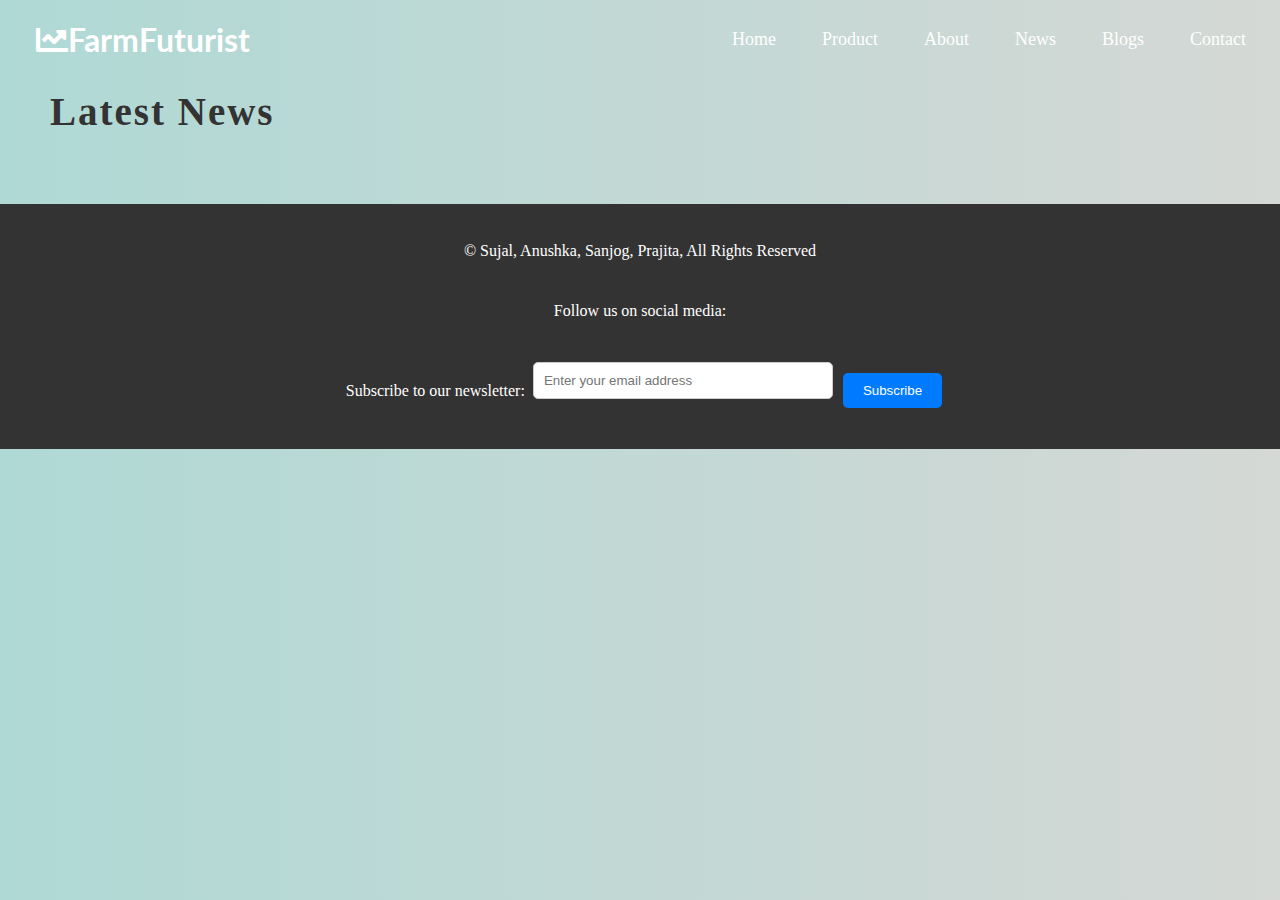
<file: news.html>
<!DOCTYPE html>
<html>
<head>
	<meta charset="utf-8">

    <meta name="viewport" content="width=device-width, initial-scale=1.0">
    <link rel="stylesheet" href="https://cdnjs.cloudflare.com/ajax/libs/font-awesome/5.15.3/css/all.min.css"/>
    <link rel="preconnect" href="https://fonts.gstatic.com">

    <link href="https://fonts.googleapis.com/css?family=Roboto:300,400,500,700|Lato:400,700|Raleway:300,400,500,700&display=swap" rel="stylesheet">
    <link rel="stylesheet" href="index.css">
	<title>Blog Page</title>
	<style>

		.container {
			max-width: 100%;
			margin: 0 auto;
			padding: 20px;
            display: grid;
            grid-template-columns: auto auto;
            column-gap: 1rem;
		}
		.article {
			margin-bottom: 20px;
			padding: 10px;
            background-color: rgba(255, 255, 255, 0.594);
			box-shadow: 0px 1px 3px rgba(0,0,0,0.2);
			border-radius: 5px;
			overflow: hidden;
		}
		.article img {
			display: block;
			margin: 0 auto;
			max-width: 100%;
			height: auto;
			object-fit: cover;
			object-position: center;
		}
		.article h2 {
			font-size: 28px;
			margin: 10px 0;
		}
		.article p {
			font-size: 16px;
			margin: 10px 0;
		}
		.article a {
			display: inline-block;
			font-size: 14px;
			padding: 5px 10px;
			background-color: #007bff;
			color: #fff;
			border-radius: 3px;
			text-decoration: none;
			transition: background-color 0.2s;
		}
		.article a:hover {
			background-color: #0062cc;
		}
	</style>
</head>
<body>
    <header>


        <nav
            class="navbar">

           

            <div class="logo">
                <h1>
                    <i class="fas fa-chart-line"></i>FarmFuturist</h1>
            </div>

          

            <ul
                class="nav-links">

               

                <input type="checkbox" id="checkbox_toggle"/>

                <label for="checkbox_toggle" class="hamburger">&#9776;</label>

               

                <div class="menu">

                    <li>
                        <a href="index.html">Home</a>
                    </li>
                    <li>
                        <a href="#product">Product</a>
                    </li>
                    <li>
                        <a href="#about">About</a>
                    </li>

                  

                    <li>
                        <a href="/news.html">News</a>
                    </li>

                    <li>
                        <a href="#blogs">Blogs</a>
                    </li>

                    <li>
                        <a href="#contact">Contact</a>
                    </li>

                </div>

            </ul>

        </nav>
    </header>
    <main>
        <h2 class="heading2">Latest News </h2>
        <div class="container"></div>
        <script>
            const container = document.querySelector('.container');
            const url = 'https://newsapi.org/v2/everything?q=tesla&from=2023-04-02&sortBy=publishedAt&apiKey=606ee1c3a7f341c4988abec6f4eb5dff';
            fetch(url)
                .then(res => res.json())
                .then(data => {
                    const articles = data.articles;
                    articles.forEach(article => {
                        const div = document.createElement('div');
                        div.classList.add('article');
                        div.innerHTML = `
                            <img src="${article.urlToImage}" alt="${article.title}">
                            <h2>${article.title}</h2>
                            <p>${article.description}</p>
                            <a href="${article.url}" target="_blank">Read More</a>
                        `;
                        container.appendChild(div);
                    });
                })
                .catch(error => console.error(error));
        </script>
    </main>
    <footer>
        <p>&copy; Sujal, Anushka, Sanjog, Prajita, All Rights Reserved</p>
        <nav>
            <ul>
                <li>
                    <a href="index.html">Home</a>
                </li>
                <li>
                    <a href="#product">Product</a>
                </li>
                <li>
                    <a href="#about">About</a>
                </li>

              

                <li>
                    <a href="/news.html">News</a>
                </li>

                <li>
                    <a href="#blogs">Blogs</a>
                </li>

                <li>
                    <a href="#contact">Contact</a>
                </li>
            </ul>
        </nav>
        <div>
            <p>Follow us on social media:</p>
            <ul class="social-media">
                <li>
                    <a href="#">
                        <i class="fab fa-facebook-f"></i>
                    </a>
                </li>
                <li>
                    <a href="#">
                        <i class="fab fa-twitter"></i>
                    </a>
                </li>
                <li>
                    <a href="#">
                        <i class="fab fa-instagram"></i>
                    </a>
                </li>
                <li>
                    <a href="#">
                        <i class="fab fa-linkedin-in"></i>
                    </a>
                </li>
            </ul>
        </div>
        <div>

            <div class="subscribe-container">
                <p>Subscribe to our newsletter:</p>
                <input type="email" placeholder="Enter your email address">
                <button class="subscribe">Subscribe</button>
            </div>
        </div>
    </footer>


</body>
</html>
</file>
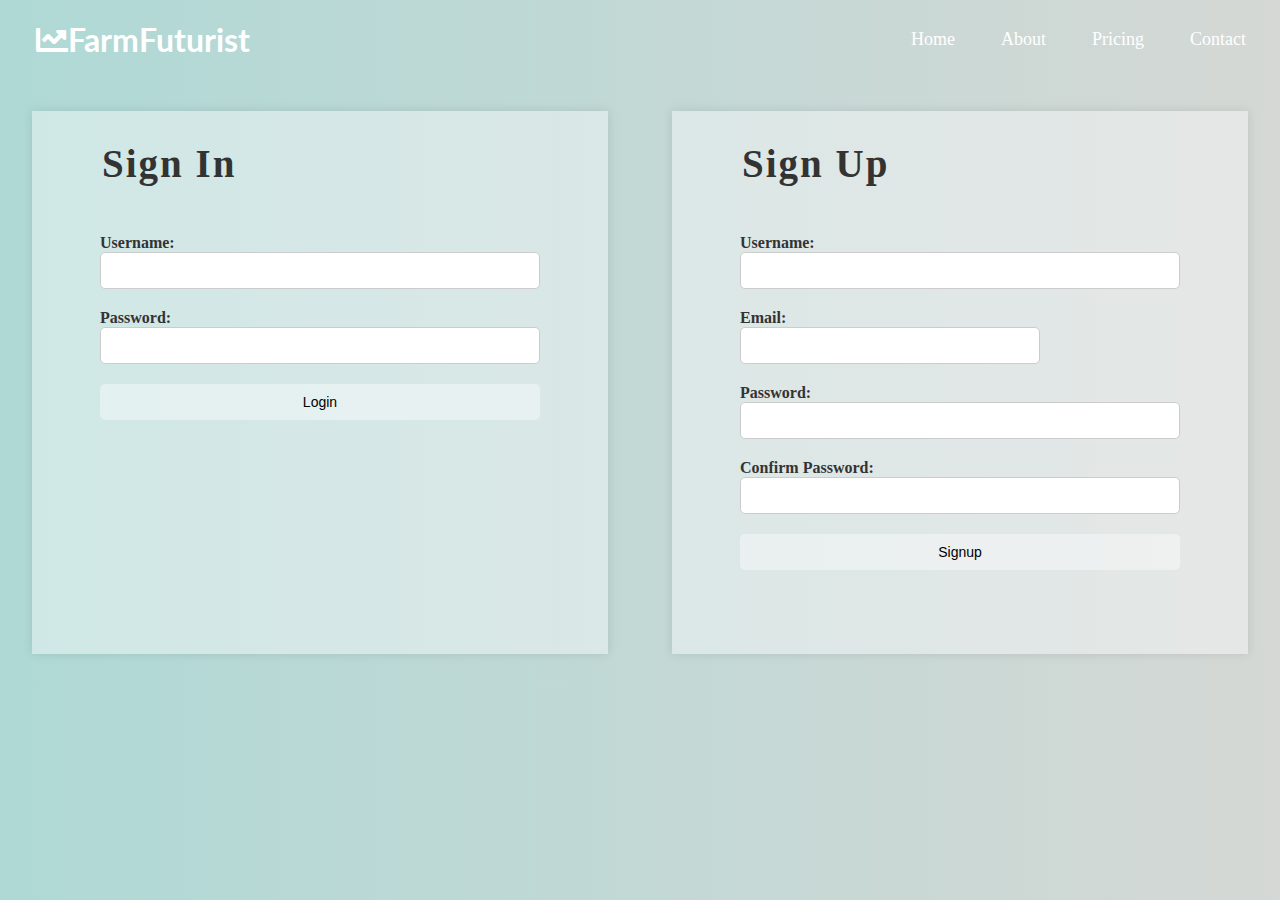
<file: signup-login.html>
<!DOCTYPE html>
<html>
    <head>
        <title>FarmFuturist</title>
        <meta charset="UTF-8">
        <meta name="viewport" content="width=device-width, initial-scale=1.0">
        <link rel="stylesheet" href="https://cdnjs.cloudflare.com/ajax/libs/font-awesome/5.15.3/css/all.min.css"/>
        <link rel="preconnect" href="https://fonts.gstatic.com">

        <link href="https://fonts.googleapis.com/css?family=Roboto:300,400,500,700|Lato:400,700|Raleway:300,400,500,700&display=swap" rel="stylesheet">
        <link rel="stylesheet" href="index.css">
    </head>
    <body>


        <header>


            <nav
                class="navbar">

               

                <div class="logo">
                    <h1>
                        <i class="fas fa-chart-line"></i>FarmFuturist</h1>
                </div>

                

                <ul
                    class="nav-links">

                   

                    <input type="checkbox" id="checkbox_toggle"/>

                    <label for="checkbox_toggle" class="hamburger">&#9776;</label>

                   

                    <div class="menu">

                        <li>
                            <a href="/">Home</a>
                        </li>

                        <li>
                            <a href="/">About</a>
                        </li>

                      

                        <li>
                            <a href="/">Pricing</a>
                        </li>

                        <li>
                            <a href="/">Contact</a>
                        </li>

                    </div>

                </ul>

            </nav>
        </header>


        <main>
            <section>
                <div class="login-container">
                    <div class="signin login_card">
                        <h2 class="heading2">Sign In</h2>
                        <form>
                            <label for="username">Username:</label>
                            <input type="text" id="username" name="username">
                            <label for="password">Password:</label>
                            <input type="password" id="password" name="password">
                            <button type="submit">Login</button>
                        </form>
                    </div>
                    <div class="signup login_card">
                        <h2 class="heading2">Sign Up</h2>
                        <form>
                            <label for="username">Username:</label>
                            <input type="text" id="username" name="username">
                            <label for="email">Email:</label>
                            <input type="email" id="email" name="email">
                            <label for="password">Password:</label>
                            <input type="password" id="password" name="password">
                            <label for="confirm-password">Confirm Password:</label>
                            <input type="password" id="confirm-password" name="confirm-password">
                            <button type="submit">Signup</button>
                        </form>
                    </div>
                </div>
            </section>

        </main>
    </body>
</html>
</file>
<file: index.css>
* {
    box-sizing: border-box;
    margin: 0;
    padding: 0;
  }
  
  body {
    margin: 0;
    padding: 0;
    box-sizing: border-box;
    color: #333;
    background: linear-gradient(to right, #afd9d5, #d5d8d5);
  }
  a {

    text-decoration: none;
    
    }
    a:link {
      color:#333;
    }
    
    
    a:visited {
      color: rgb(24, 23, 23);
    }
    
  
    a:hover {
      color: black;
    }
    
    
    a:active {
      color: darkblue;
    }
  

  
  .logo {
    display: flex;
    align-items: center;
  }
  
  .logo h1 {
    font-family: 'Lato', sans-serif;
    font-weight: 700;
    font-size: 2rem;
    margin-left: 1rem;
  }

    
    li {
    
    list-style: none;
    
    }
  



.navbar {

    display: flex;
    
    align-items: center;
    
    justify-content: space-between;
    
    padding: 20px;
    
    
    
    color: #fff;
    
    }
    
    .nav-links a {
    
    color: #fff;
    
    }

    
   
    
    .menu {
    
    display: flex;
    
    gap: 1em;
    
    font-size: 18px;
    
    }
    
    .menu li:hover {
    
    background-color: #4c9e9e;
    
    border-radius: 5px;
    
    transition: 0.3s ease;
    
    }
    
    .menu li {
    
    padding: 5px 14px;
    
    }
    
    
    
    .services {
    
    position: relative; 
    
    }
    
    .dropdown {
    
    
    padding: 1em 0;
    
    position: absolute; 
    
    display: none;
    
    border-radius: 8px;
    
    top: 35px;
    
    }
    
    .dropdown li + li {
    
    margin-top: 10px;
    
    }
    
    .dropdown li {
    
    padding: 0.5em 1em;
    
    width: 8em;
    
    text-align: center;
    
    }
    
    .dropdown li:hover {
    
    background-color: #4c9e9e;
    
    }
    
    .services:hover .dropdown {
    
    display: block;
    
    }

    

input[type=checkbox]{

    display: none;
    
    } 
    
    
    
    .hamburger {
    
    display: none;
    
    font-size: 24px;
    
    user-select: none;
    
    
    }
    
    
    
    @media (max-width: 768px) {
    
    .menu { 
    
    display:none;
    
    position: absolute;
    background: teal;
    
    
    right: 0;
    
    left: 0;
    
    text-align: center;
    
    padding: 16px 0;
    
    }
    
    .menu li:hover {
    
    display: inline-block;
    
    background-color:#4c9e9e;
    
    transition: 0.3s ease;
    
    }
    
    .menu li + li {
    
    margin-top: 7px;
    
    }
    
    input[type=checkbox]:checked ~ .menu{
    
    display: block;
    
    }
    
    .hamburger {
    
    display: block;
    
    }
   
    
   
    
    }
  

  
  .intro-section {
    display: flex;
    justify-content: space-between;
    align-items: center;
    margin: 50px 0;
  }
  
  .intro-image {
    margin-top: 10px;
    margin-right: 10%;
    max-width: 40%;
    height: auto;


    -webkit-clip-path:polygon(49% 3%, 70% 8%, 81% 11%, 84% 16%, 89% 23%, 90% 26%, 89% 29%, 85% 31%, 83% 35%, 82% 38%, 84% 41%, 89% 44%, 93% 47%, 94% 50%, 94% 55%, 94% 59%, 93% 63%, 93% 66%, 91% 70%, 89% 73%, 86% 76%, 81% 78%, 80% 82%, 84% 84%, 84% 89%, 82% 93%, 76% 95%, 70% 95%, 62% 94%, 59% 94%, 54% 91%, 49% 89%, 43% 91%, 40% 94%, 35% 95%, 30% 93%, 28% 92%, 22% 92%, 22% 95%, 16% 87%, 13% 83%, 8% 79%, 8% 73%, 9% 69%, 10% 65%, 11% 61%, 9% 57%, 6% 53%, 4% 46%, 3% 40%, 7% 36%, 10% 33%, 14% 30%, 13% 28%, 10% 24%, 7% 19%, 7% 14%, 10% 9%, 15% 6%, 20% 4%, 26% 3%, 31% 3%, 36% 2%, 43% 2%, 46% 2%);


    clip-path: polygon(49% 3%, 70% 8%, 81% 11%, 84% 16%, 89% 23%, 90% 26%, 89% 29%, 85% 31%, 83% 35%, 82% 38%, 84% 41%, 89% 44%, 93% 47%, 94% 50%, 94% 55%, 94% 59%, 93% 63%, 93% 66%, 91% 70%, 89% 73%, 86% 76%, 81% 78%, 80% 82%, 84% 84%, 84% 89%, 82% 93%, 76% 95%, 70% 95%, 62% 94%, 59% 94%, 54% 91%, 49% 89%, 43% 91%, 40% 94%, 35% 95%, 30% 93%, 28% 92%, 22% 92%, 22% 95%, 16% 87%, 13% 83%, 8% 79%, 8% 73%, 9% 69%, 10% 65%, 11% 61%, 9% 57%, 6% 53%, 4% 46%, 3% 40%, 7% 36%, 10% 33%, 14% 30%, 13% 28%, 10% 24%, 7% 19%, 7% 14%, 10% 9%, 15% 6%, 20% 4%, 26% 3%, 31% 3%, 36% 2%, 43% 2%, 46% 2%);


    overflow: hidden;
  }
  
  .intro-image img {
    width: 100%;
    height: 100%;
    object-fit: cover;
    transition: transform 0.5s ease-in-out;
  }
  
  .intro-image:hover img {
    transform: scale(1.1);
  }
  
  .intro-text {
   
        width: 50%;
        margin-left: 10%;
        margin-right: 10%;
        text-align: left;
        font-family: 'Lato', sans-serif;
   
  }
  .captitle {
    font-size: 35px;
    font-weight: 400;
    letter-spacing: 2px;
  }
  
  .captitle-bold {
    font-size: 36px;
    font-weight: 700;
    letter-spacing: 2px;
  }

  .button-container {
    position: relative;
    top: 5%;
    left:1%;
    display: flex;
    margin: .2rem;
    align-items: center;
    width: 70%;
  }
  
  .btn-white, .btn-transparent {
    border: none;
    border-radius: 25px;
    color: black;
    font-size: 18px;
    font-weight: 500;
    padding: 14px 26px;
    margin: 1rem;
    font-family: 'Lato', sans-serif;


    cursor: pointer;
  }
  
  .btn-white {
    background-color: #fff;
  }
  
  .btn-transparent {
    background-color: rgba(255, 255, 255, 0.4);
  }
  
  
 
  
  @media (max-width: 768px) {
    .intro-section {
      flex-direction: column;
    }
  
    .intro-image {
        
            width: 100%;
            max-width: 70%;
            height: 250px;
      -webkit-clip-path: polygon(49% 3%, 70% 8%, 81% 11%, 84% 16%, 89% 23%, 90% 26%, 89% 29%, 85% 31%, 83% 35%, 82% 38%, 84% 41%, 89% 44%, 93% 47%, 94% 50%, 94% 55%, 94% 59%, 93% 63%, 93% 66%, 91% 70%, 89% 73%, 86% 76%, 81% 78%, 80% 82%, 84% 84%, 84% 89%, 82% 93%, 76% 95%, 70% 95%, 62% 94%, 59% 94%, 54% 91%, 49% 89%, 43% 91%, 40% 94%, 35% 95%, 30% 93%, 28% 92%, 22% 92%, 22% 95%, 16% 87%, 13% 83%, 8% 79%, 8% 73%, 9% 69%, 10% 65%, 11% 61%, 9% 57%, 6% 53%, 4% 46%, 3% 40%, 7% 36%, 10% 33%, 14% 30%, 13% 28%, 10% 24%, 7% 19%, 7% 14%, 10% 9%, 15% 6%, 20% 4%, 26% 3%, 31% 3%, 36% 2%, 43% 2%, 46% 2%);

      clip-path: polygon(49% 3%, 70% 8%, 81% 11%, 84% 16%, 89% 23%, 90% 26%, 89% 29%, 85% 31%, 83% 35%, 82% 38%, 84% 41%, 89% 44%, 93% 47%, 94% 50%, 94% 55%, 94% 59%, 93% 63%, 93% 66%, 91% 70%, 89% 73%, 86% 76%, 81% 78%, 80% 82%, 84% 84%, 84% 89%, 82% 93%, 76% 95%, 70% 95%, 62% 94%, 59% 94%, 54% 91%, 49% 89%, 43% 91%, 40% 94%, 35% 95%, 30% 93%, 28% 92%, 22% 92%, 22% 95%, 16% 87%, 13% 83%, 8% 79%, 8% 73%, 9% 69%, 10% 65%, 11% 61%, 9% 57%, 6% 53%, 4% 46%, 3% 40%, 7% 36%, 10% 33%, 14% 30%, 13% 28%, 10% 24%, 7% 19%, 7% 14%, 10% 9%, 15% 6%, 20% 4%, 26% 3%, 31% 3%, 36% 2%, 43% 2%, 46% 2%);

    }
  
    .intro-text {
      width: 100%;
      margin-top: 50px;
      padding: 20px;
      box-shadow: none;
      text-align: center;

    }
  }


 
  .heading2{
    width: 100%;
    margin-top: 10px;
    margin-left: 50px;
    margin-bottom: 30px;
    box-shadow: none;
    font-size: 39px;
    font-weight: 600;
    letter-spacing: 2px;
  }
  .product-section {
    display: flex;
    flex-direction: row;
   
    align-items: center;
    margin: 10px 20px;
  }
  
  .product-image {
    width: 50%;
    border-radius: 10px;
    overflow: hidden;
  }
  .product-image:hover img {
    transform: scale(1.1);
  }
  .product-image img {
    width: 60%;
    max-width: 100%;
    height: auto;
    transition: transform 0.5s ease-in-out;

  }
  
  .product-link {
    width: 50%;
    display: block;
    text-align: center;
    padding: 10px 20px;
    background-color: rgba(255, 255, 255, 0.4);
    color: #000;
    text-decoration: none;
    border-radius: 20px;
    margin-top: 25px;
    transition: all 0.5s ease-in-out;
  }
  .product-link:hover {
    background-color: #fff;;
    color: #000;
    cursor: pointer;
  }
  
  .product-description {
    margin-top: 0px;
    width: 45%;
  }
  
  .product-description h2 {
    font-size: 35px;
    font-weight: 400;
    letter-spacing: 2px;
  }
  
  .product-description p {
    font-size: 18px;
    font-weight: 300;
    line-height: 1.5;
  }

  

  #news-container {
    display: flex;
    flex-wrap: wrap;
  }
  
  .news-item {
    width: calc(33.33% - 20px);
    margin-right: 20px;
    margin-bottom: 20px;
    padding: 20px;
    border: 1px solid #ccc;
    border-radius: 5px;
    box-sizing: border-box;
  }
  
  .news-item:hover {
    box-shadow: 0px 0px 5px rgba(0, 0, 0, 0.5);
  }
  
  .news-item img {
    max-width: 100%;
    height: auto;
    display: block;
    margin-bottom: 10px;
    border-radius: 5px;
  }
  
  #load-more-btn {
    display: block;
    margin: 20px auto;
    padding: 10px 20px;
    border-radius: 5px;
    background-color: #008080;
    color: #fff;
    border: none;
    cursor: pointer;
  }
  
  #load-more-btn:hover {
    background-color: #006666;
  }

  .blockquote-wrapper {
    display: flex;
    padding: 0 20px;
    margin: 7px;

 }
 
 
 .blockquote {
     position: relative;
     font-family: 'Barlow Condensed', sans-serif;
     align-self: center;
 }
 

 .blockquote p {
     font-family: 'Abril Fatface', cursive;
     position: relative; 
     color: black;
     font-size: 1.3rem;
     font-weight: normal;
     line-height: 1;
     margin: 0;
     border: 2px solid #fff;
     border: solid 2px;
     border-radius:20px;
     padding: 25px;
 }
 
 
 .blockquote p:after {
     content:"";
     position: absolute;
     border-radius: 0 50px 0 0;
     width: 60px;
     height: 60px;
     bottom: -62px;
     left: 50px;
     border-bottom: none;
     border-left: none;
     z-index: 3; 
 }
 
 .blockquote p:before {
     content:"";
     position: absolute;
     width: 80px;
     bottom: -3px;
     left: 50px;
     z-index: 2;
 }
 
 
 @media all and (min-width: 600px) {
     .blockquote h1 {
         font-size: 3rem;
         line-height: 1.2;
    }
 
 }
 
 
 .blockquote h4 {
     position: relative;
     color: #ffffff;
     font-size: 1.3rem;
     font-weight: 400;
     line-height: 1.2;
     margin: 0;
     padding-top: 15px;
     z-index: 1;
     margin-left:150px;
     padding-left:12px;
 }
 
  
 .blockquote h4:first-letter {
   margin-left:-12px;
 }

  
  .about-section {
    padding: 40px;
  }
  .about-section p{
    font-size: 18px;
    font-weight: 300;
    line-height: 1.5;
  }
  .values-container {
    display: flex;
    flex-wrap: wrap;
    justify-content: space-between;
    margin-top: 40px;
  }
  
  .value-card {
    width: 45%;
    padding: 20px;
    margin-bottom: 20px;
    background-color: rgba(255, 255, 255, 0.4);
    box-shadow: 0 0 10px rgba(0, 0, 0, 0.1);
  }
  
  .value-card h3 {
    margin-top: 0;
    margin-bottom: 10px;
  }
  
  .value-card p {
    margin: 0;

  }
  

  
  .aim-card {
    width: 45%;
    padding: 20px;
    margin-bottom: 20px;
    background-color: rgba(255, 255, 255, 0.4);
    box-shadow: 0 0 10px rgba(0, 0, 0, 0.1);
  }
  
  .aim-card h3 {
    margin-top: 0;
    margin-bottom: 10px;
  }
  
  .aim-card p {
   
    font-weight: 300;
    
    
  }

form {
  display: flex;
  flex-direction: column;
  max-width: 500px;
  margin: 3rem;
}

label {
  font-weight: bold;
}

input, textarea {
  padding: 10px;
  margin-bottom: 20px;
  border-radius: 5px;
  border: 1px solid #ccc;
}

button[type="submit"] {
  padding: 10px 20px;
  background-color: rgba(255, 255, 255, 0.4);
  color:black;
  font-size: 14px;
  font-weight: 500;
  border: none;
  border-radius: 5px;
  cursor: pointer;
  margin-bottom: 1rem;
}

button[type="submit"]:hover {
  background-color: #fff;;
}

.error {
  color: red;
  font-weight: bold;
  margin-top: 10px;
}

  

footer {
    display: flex;
    flex-direction: column;
    background-color: #333;
    color: #fff;
    padding: 30px 20px;

text-align: center;  }
  
  footer h3 {
    font-size: 24px;
    margin-bottom: 20px;
  }
  
  footer ul {
    list-style: none;
    margin: 0.5;
    padding: 0;
  }
  
  footer li {
    display: inline-block;
    margin-right: 20px;
  }
  
  footer a {
    color: #fff;
    text-decoration: none;
    transition: color 0.3s ease;
  }
  footer div{
    margin-top: 0.5rem;
  }
  
  footer a:hover {
    color: #f8c102;
  }
  footer p{
    margin: 0.5rem;
  }

  .subscribe-container {
    display: flex;
    align-items: center;
    justify-content: center;
  }
  
  input[type="email"] {
    width: 300px;
    padding: 10px;
    border-radius: 5px;
    border: 1px solid #ccc;
    margin-right: 10px;
  }
  
  .subscribe {
    padding: 10px 20px;
    border-radius: 5px;
    border: none;
    background-color: #007bff;
    color: #fff;
    cursor: pointer;
    transition: background-color 0.2s ease-in-out;
  }
  
  .subscribe:hover {
    background-color: #0062cc;
  }
  
  .subscribe:active {
    background-color: #005cbf;
  }
  
  .subscribe:focus {
    outline: none;
  }
  .login-container {
    width: 100%;
    display: flex;
    justify-content: center;
  }
  



@media screen and (max-width: 768px) {
  .login-container {
    width: 100%;
    margin-left:1rem;
    display: flex;
    flex-direction: column;
  }
  .login_card {
    width: 70%;
    padding: 20px;
    margin: 2rem;
    background-color: rgba(255, 255, 255, 0.4);
    box-shadow: 0 0 10px rgba(0, 0, 0, 0.1);
  }

}


.login_card {
  width: 70%;
  padding: 20px;
  margin: 2rem;
  background-color: rgba(255, 255, 255, 0.4);
  box-shadow: 0 0 10px rgba(0, 0, 0, 0.1);
}



h3{
  margin: 7px;
}
.footer a{
  color:white;

}
</file>
